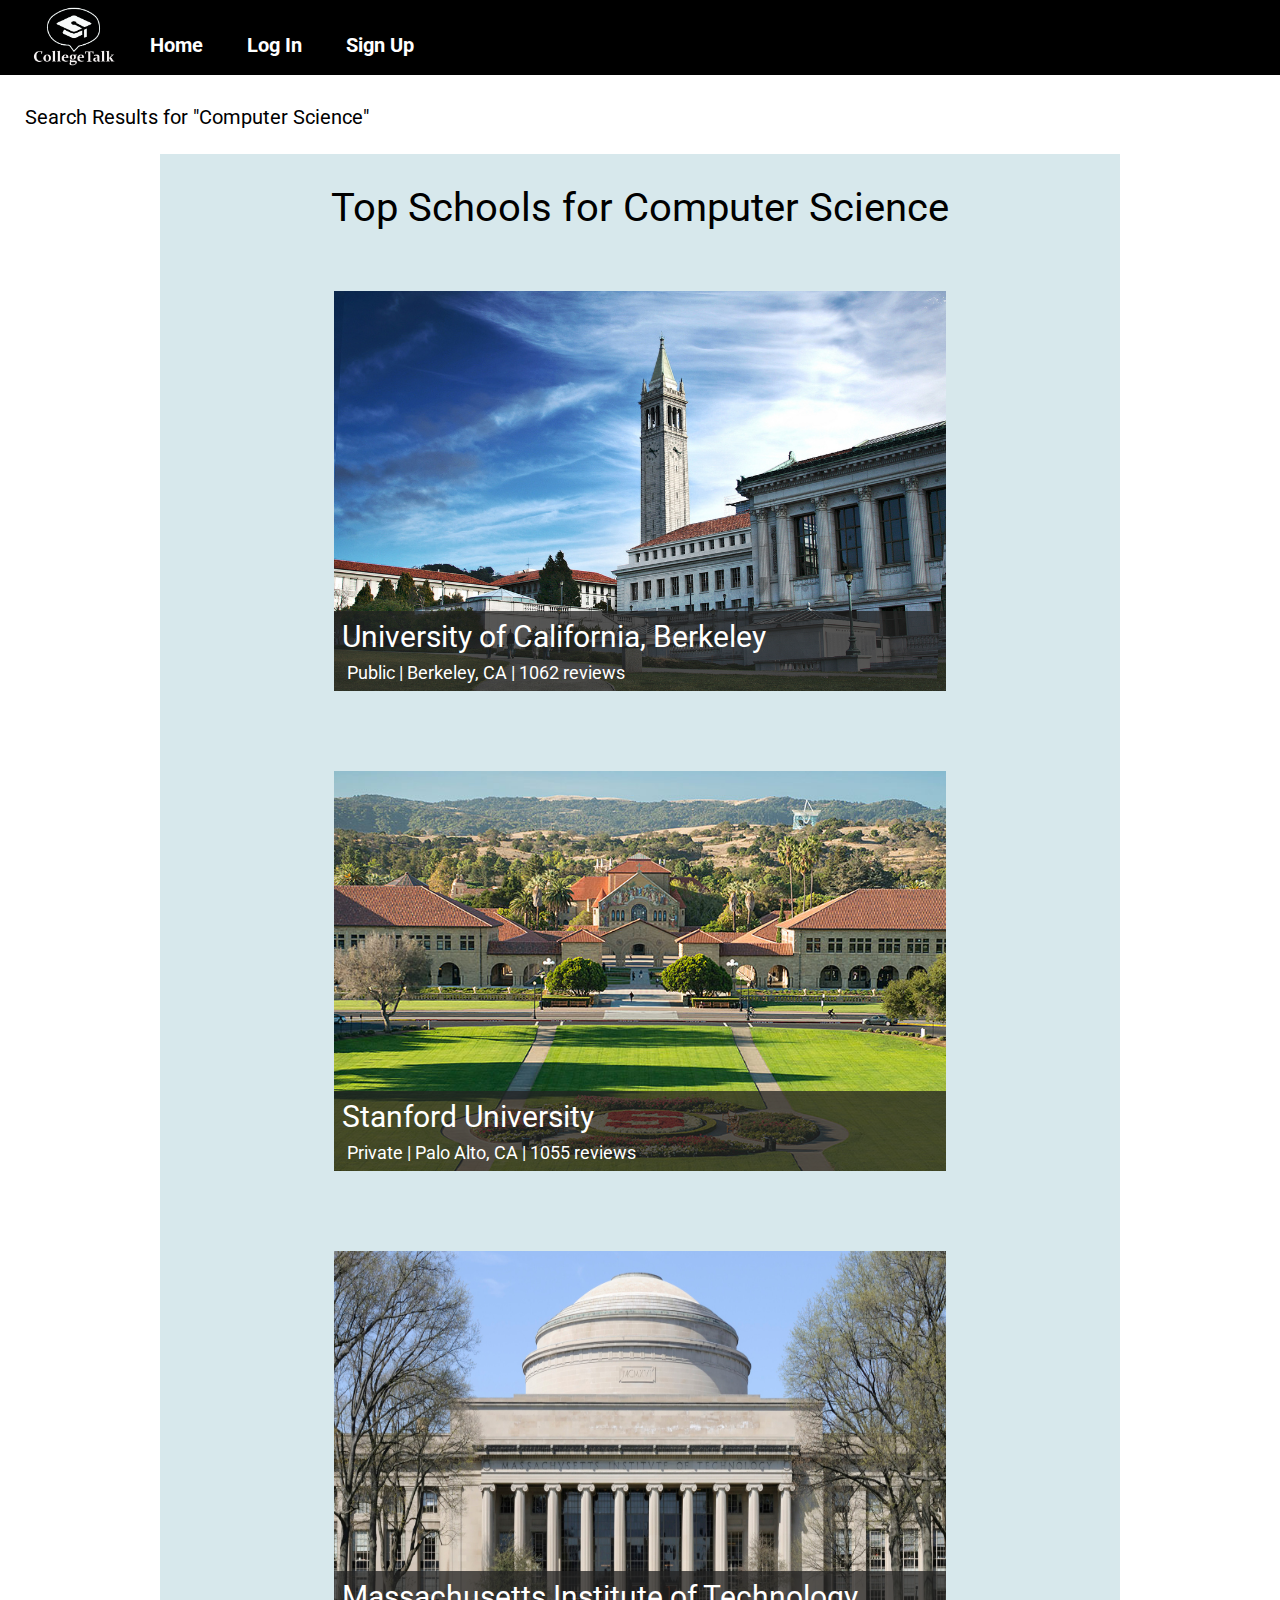
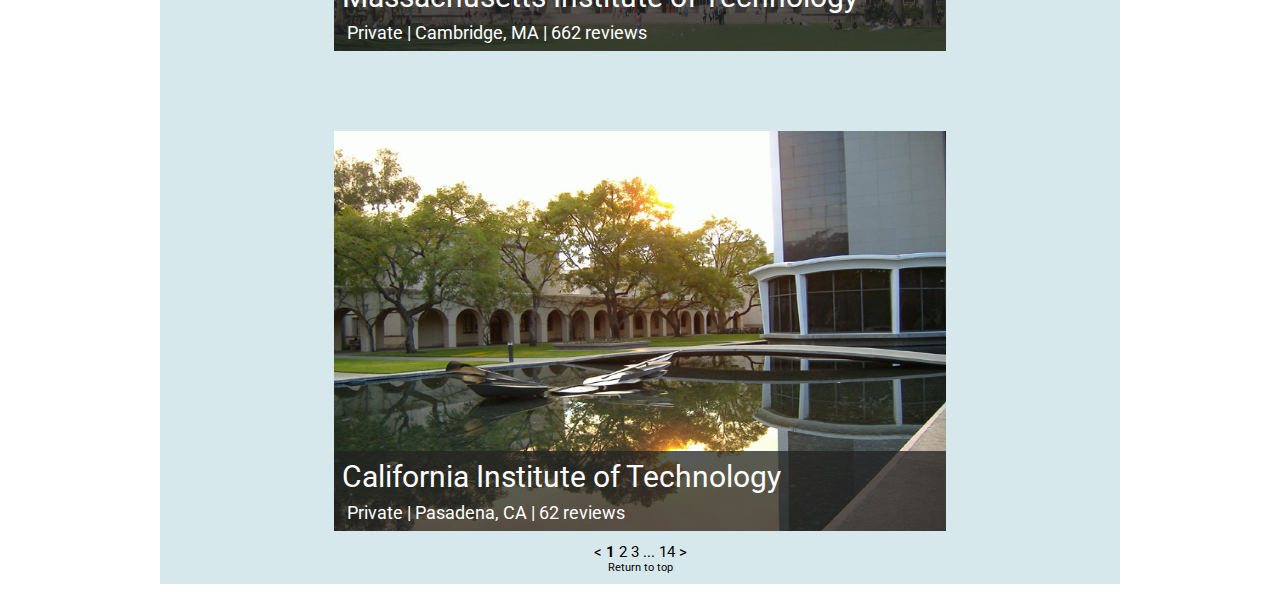
<file: index2.html>
<html> 
	<head>
	<link rel="stylesheet" type="text/css" href="search/assets/css/style.css"/>
	<link href='https://fonts.googleapis.com/css?family=Roboto:300' rel='stylesheet' type='text/css'>
	<script src = "search/assets/js/script.js"></script>
	</head> 

	<body>
		<!-- Beg Nav bar-->
		<div id="navbar-container"> 
			<div class="navbar-content"> Home </div>
			<div class="navbar-content"> Log In </div>
			<div class="navbar-content"> Sign Up </div>
			<div class="logo-box"><img class="logo" src=home/assets/img/logo.png></div>
		</div>
		<!-- End Nav bar-->

		<!-- Background -->
		<div id="body-container">
			<div class="title">Search Results for "Computer Science"</div>
		<div id="body-container2">
			<div class="heading"> Top Schools for Computer Science</div>
			<div class="school"><img class="berkeley" src=search/assets/img/berkeley.jpg>
			<div class="textbox">
			<div class="name">University of California, Berkeley</div>
			<div class="content"> Public | Berkeley, CA | 1062 reviews </div>
			</div>

			<img class="stanford" src=search/assets/img/stanford.jpg>
			<div class="textbox">
			<div class="name">Stanford University</div>
			<div class="content"> Private | Palo Alto, CA | 1055 reviews </div>
			</div>
			

			<img class="mit" src=search/assets/img/mit.jpg>
			<div class="textbox">
			<div class="Name">Massachusetts Institute of Technology</div>
			<div class="content"> Private | Cambridge, MA | 662 reviews </div>
			</div>
			

			<img class="caltech" src=search/assets/img/caltech.jpg>
			<div class="textbox">
			<div class="Name">California Institute of Technology</div>
			<div class="content"> Private | Pasadena, CA | 62 reviews </div>
			<div class="view-more"> < <b>1</b> 2 3 ... 14 >
			<div class="return"> Return to top </div>
		</div>
		</div>

		
		


	</body>
</html>
</file>
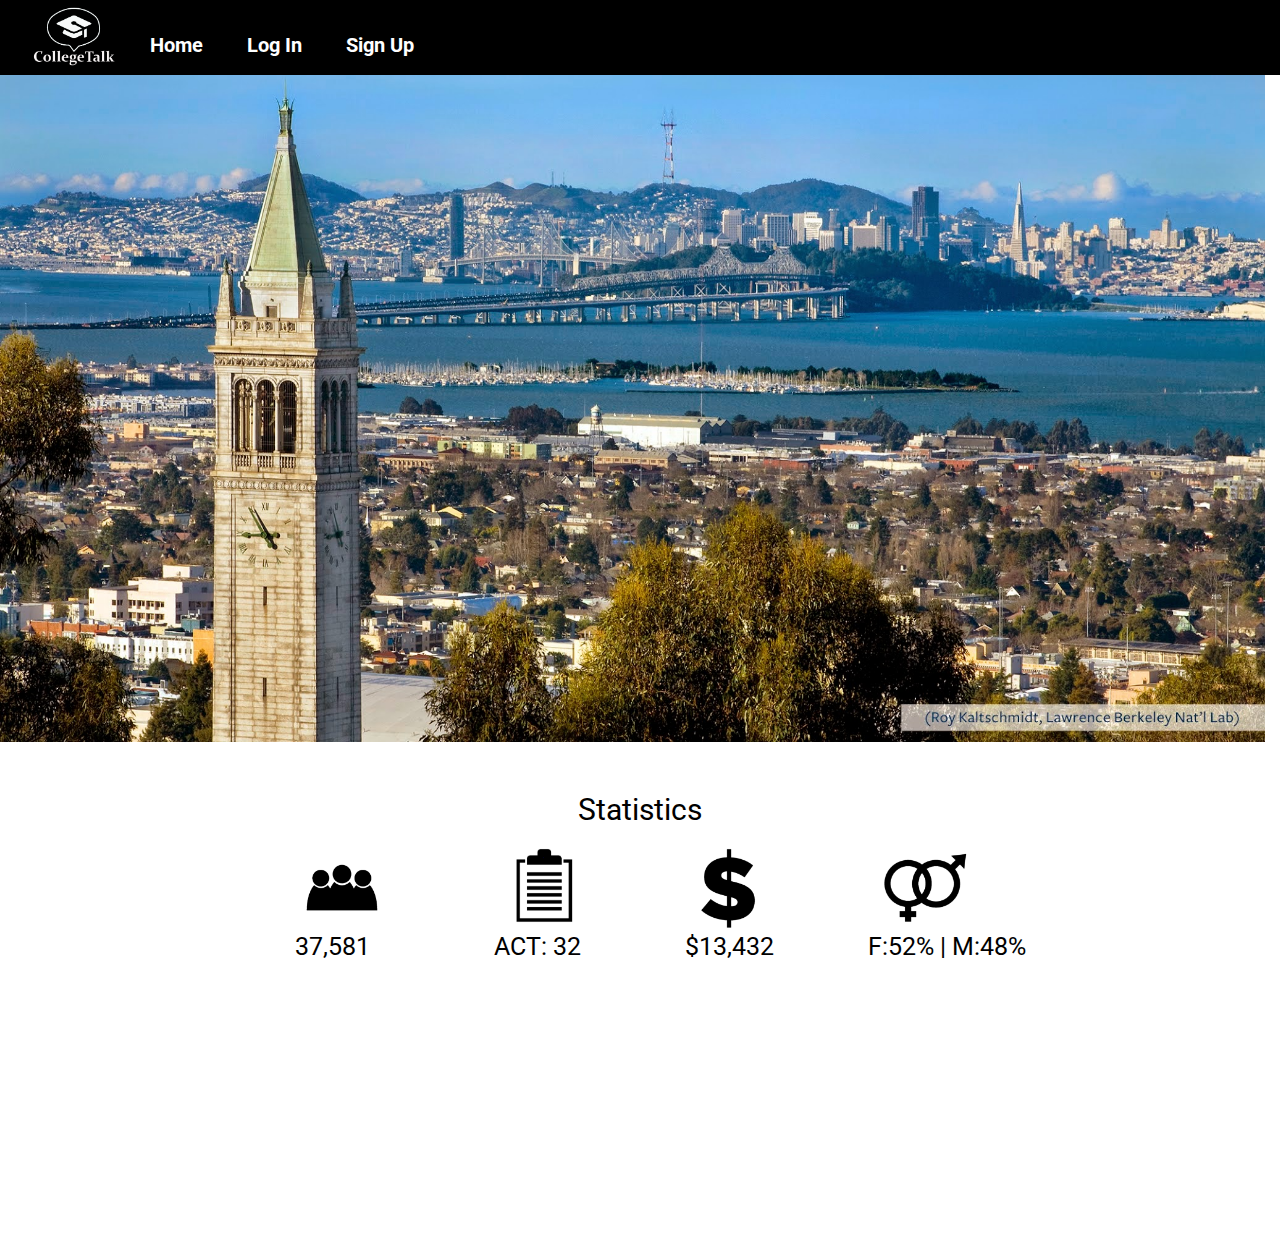
<file: index3.html>
<html> 
	<head>
	<link rel="stylesheet" type="text/css" href="select/assets/css/style.css"/>
	<link href='https://fonts.googleapis.com/css?family=Roboto:300' rel='stylesheet' type='text/css'>
	<script src = "select/assets/js/script.js"></script>
	</head> 

	<body>
		<!-- Beg Nav bar-->
		<div id="navbar-container"> 
			<div class="navbar-content"> Home </div>
			<div class="navbar-content"> Log In </div>
			<div class="navbar-content"> Sign Up </div>
			<div class="logo-box"><img class="logo" src=home/assets/img/logo.png></div>
		</div>
		<!-- End Nav bar-->

		<div id="body-container">
			<div id="photo"><img class="berkeley" src=select/assets/img/berkeley.jpg>
			<div id="statistics"> 
				<div id="title"> Statistics </div>
				<img class="pic1" src=select/assets/img/population.png> 

				<img class="pic2" src=select/assets/img/score.png>
				<img class="pic3" src=select/assets/img/money.png>
				<img class="pic4" src=select/assets/img/gender.png>
			</div>
				<div class="number1">37,581 </div>
				<div class="number2"> ACT: 32 </div>
				<div class="number3"> $13,432 </div>
				<div class="number4"> F:52% | M:48% </div>







	</body>
</html>
</file>
<file: search/assets/css/style.css>
body{
	margin:0;
}
#navbar-container {
	left: 0;
	top: 0;
	position: fixed;
	padding: 10px 0px;
	background: black;
	font-family: roboto;
	width: 100%;
	height: 55px;
	z-index: 50;
}

.navbar-content {
	color: white;
	padding: 20px;
	font-size: 20px;
	font-weight: 700;
	line-height: 30px;
	display: inline-block;
}

.logo-box {
	cursor: pointer;
	float: left;
	position: relative;
	margin-left: 25px;
	height: 100%;


}

.logo {
	float: left;
	position: relative;
	object-fit: cover;
	width: 105px;
	height: 75px;
	bottom: 14px;
}

#body-container {
	width: 100%;
	height: 2000px;
	padding-top: 30px;
	margin: 0px auto;
	background-color: white;
	padding-bottom: 30px;
	border: 1px gray;
}

#body-container2{
	width: 960px;
	height: 2000px;
	background-color: #D7E8EC;
	padding-top: 30px;
	margin: 0px auto;
}

.title {
	margin-top: 50px;
	font-size: 20;
	font-family: roboto;
	left: 40px;
	padding: 25px;
}

.heading {
	text-align: center;
	font-size: 40;
	font-family: roboto;
}
.berkeley {
	display: block;
	height: 400px;
	margin: 0 auto;
	margin-top: 60px;
	width: 612px;

}

.stanford {
	display: block;
	height: 400px;
	margin: 0 auto;
	width: 612px;
}

.mit {
	display: block;
	height: 400px;
	margin: 0 auto;
	width: 612px;
}

.caltech {
	display: block;
	height: 400px;
	margin: 0 auto;
	width: 612px;
}
.textbox{
	position: relative;
	width: 612px;
	height: 80px;
	left: 174px;
	bottom: 80px;
	background-color: rgba(34,34,34,0.75);
	color: white;
	font-size: 30;
	font-family: roboto;
	cursor: pointer;

}

.name {
	color: white;
	padding: 8px;
}

.content{
	font-size: 18px;
	margin-left: 13px;
	margin-bottom: 10px;
}

.view-more{
	font-family: roboto;
	color: black;
	padding: 10px;
	font-size: 15;
	text-align: center;
}

.return {
	font-size: 11;
}
</file>
<file: select/assets/css/style.css>
body{
	margin:0;
}
#navbar-container {
	left: 0;
	top: 0;
	position: fixed;
	padding: 10px 0px;
	background: black;
	width: 100%;
	height: 55px;
	z-index: 50;
	pointer: cursor;
}

.navbar-content {
	color: white;
	padding: 20px;
	font-size: 20px;
	font-weight: 700;
	line-height: 30px;
	display: inline-block;
	font-family: roboto;
	pointer: cursor;
}

.logo-box {
	cursor: pointer;
	float: left;
	position: relative;
	margin-left: 25px;
	height: 100%;


}

.logo {
	float: left;
	position: relative;
	object-fit: cover;
	width: 105px;
	height: 75px;
	bottom: 14px;
}

#body-container {
	width: 100%;
	height: 1200px;
	padding-top: 30px;
	margin: 0px auto;
	background-color: white;
	padding-bottom: 30px;
	border: 1px gray;

}
.berkeley {
	width: 1265px;
}

#statistics {
	position: relative;
	display: block;
	margin: 0 auto;
	margin-top: 50px;
	width: 500px;
	height: 130px;
	background-color: white;
}

#title {
	font-family: roboto;
	text-align: center;
	font-size: 30;
}

.pic1 {
	position: absolute;
	width: 100px;
	margin-top: 30px;
	margin-left: -100px;
}

.pic2 {
	position: absolute;
	width: 100px;
	margin-left: 100px;
	margin-top: 20px;
}

.pic3{
	position: absolute;
	width: 80px;
	margin-left: 290px;
	margin-top: 20px;
}

.pic4 {
	position: absolute;
	width: 100px;
	margin-left: 480px;
	margin-top: 20px;
}

.number1 {
	font-family: roboto;
	font-size: 25;
	display: inline-block;
	margin-left: 295px;
}

.number2 {
	font-family: roboto;
	font-size: 25;
	display: inline-block;
	margin-left: 120px;
	margin-top: 10px;
}

.number3 {
	font-family: roboto;
	font-size: 25;
	display: inline-block;
	margin-left: 100px;
}

.number4 {
	font-family: roboto;
	font-size: 25;
	display: inline-block;
	margin-left: 90px;
}
</file>
